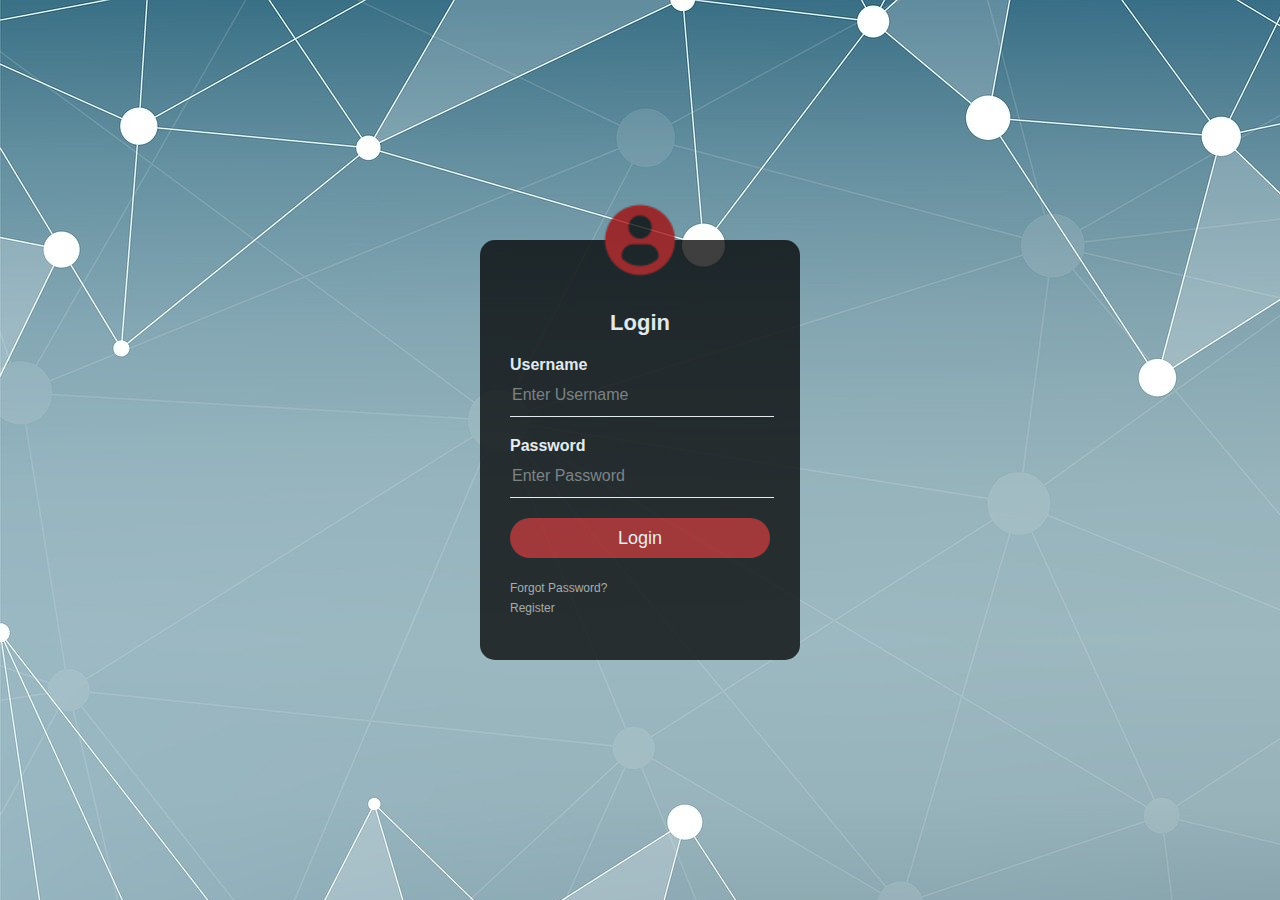
<file: Login/index.html>
<!DOCTYPE html>
<html>
    <head>
        <link rel="icon" href="[data-uri]"" type="image/png">
    
        <title> 
            Login Form 
            
        </title>
        <link rel="stylesheet" type="text/css" href="index.css">
        
    <body>
        <div id="overlay"> </div>
        
        <div class = "loginbox">
            <img src="Assets\avatar.png" alt="avatar" class="avatar">
            <h1>Login</h1>
            <form>  
                <p>Username</p>
                <input type="text" name="" placeholder="Enter Username">

                <p>Password</p>
                <input type="password" name="" placeholder="Enter Password">
                
                <a href="home.html">
                    <input type="button" name="" value="Login"  >
                </a>
                <a href="forgot_pass.html">Forgot Password?</a><br>
                <a href="register.html">Register</a>
            </form>

        </div>
    </body>
</html>
</file>
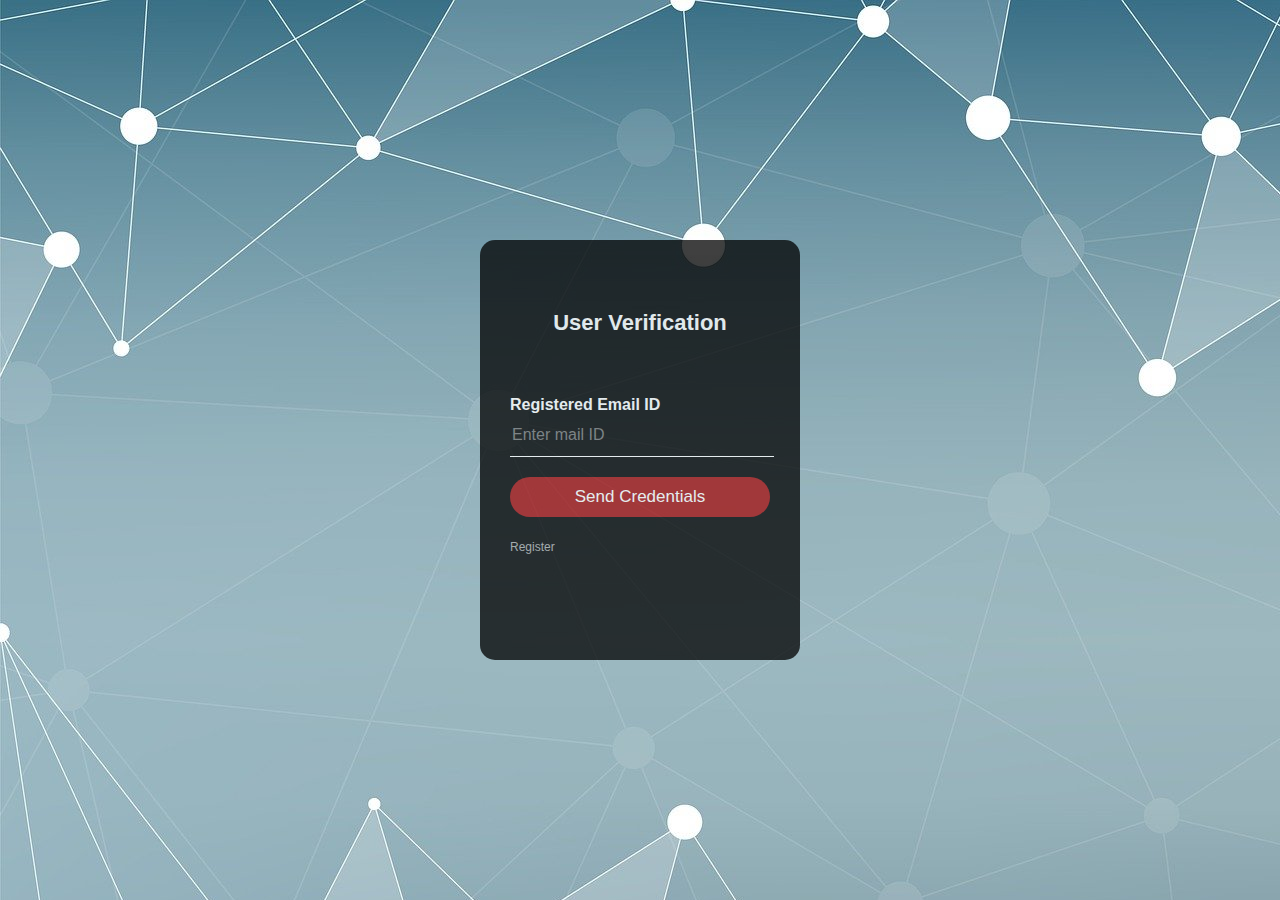
<file: Login/forgot_pass.html>
<!DOCTYPE html>
<html>
    <head>
        <link rel="icon" href="[data-uri]"" type="image/png">
        <title> 
            User Verification
            
        </title>
        <link rel="stylesheet" type="text/css" href="forgot_pass.css">
    </head>
    
    <body>
        <div id="overlay"> </div>
        
        <div class = "verifybox">
            <h1>User Verification</h1>
            <form>
                <p>Registered Email ID</p>
                <input type="text" name="" placeholder="Enter mail ID">
                
                <input type="submit" name="" value="Send Credentials" id="sendCreds">
                <a href="register.html">Register</a>
            </form>

        </div>
    </body>
</html>
</file>
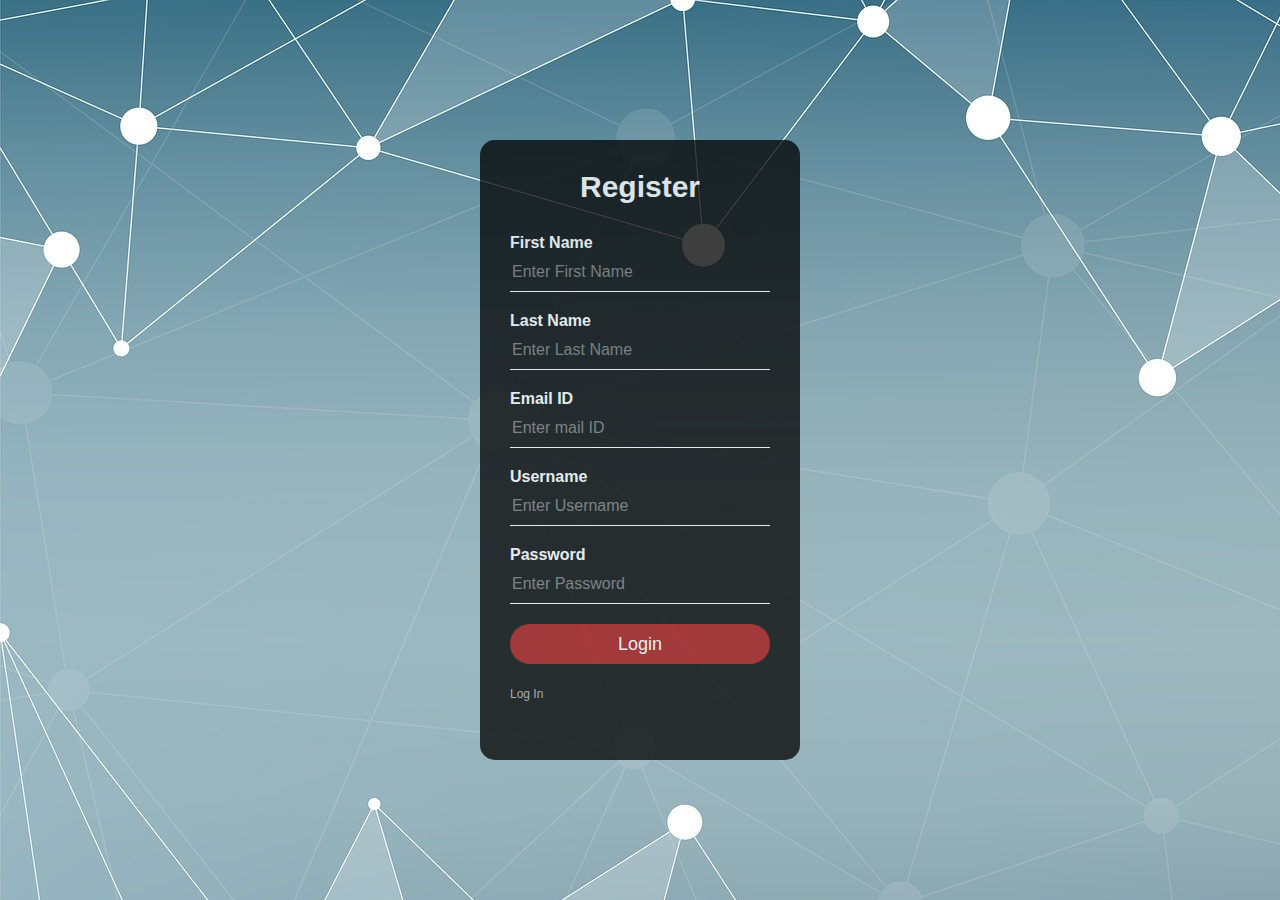
<file: Login/register.html>
<html>
    <head>
        <link rel="icon" href="[data-uri]"" type="image/png">
        <title> 
            Register
        </title>
        <link rel="stylesheet" type="text/css" href="register.css">
    </head>
    
    <body>
        
        <div class = "regBox">
           <!-- <img src="Assets\avatar.png" alt="avatar" class="avatar">-->
            <h1>Register</h1>
            <form>
                <p>First Name</p>
                <input type="text" name="" placeholder="Enter First Name">
                <p>Last Name</p>
                <input type="text" name="" placeholder="Enter Last Name">
                <p>Email ID</p>
                <input type="text" name="" placeholder="Enter mail ID">
                <p>Username</p>
                <input type="text" name="" placeholder="Enter Username">
                <p>Password</p>
                <input type="password" name="" placeholder="Enter Password">
                <input type="submit" name="" value="Login">

                <a href="index.html">Log In</a><br>
            </form>

        </div>
    </body>
</html>
</file>
<file: Login/index.css>
body{
    margin: 0;
    padding: 0;
    background: url("Assets/bg2.jpg");
    font-family: sans-serif;
}

#overlay{
    position: fixed; /* Sit on top of the page content */
    display: none; /* Hidden by default */
    width: 100%; /* Full width (cover the whole page) */
    height: 100%; /* Full height (cover the whole page) */
    top: 0;
    left: 0;
    right: 0;
    bottom: 0;
    background-color: rgba(0,0,0,0.5); /* Black background with opacity */
    z-index: 2; /* Specify a stack order in case you're using a different order for other elements */
    cursor: pointer; /* Add a pointer on hover */
}

body div{
    border-radius: 15px;
    opacity: 0.75;
}

.loginbox{
    width: 320px;
    height: 420px;
    background: #000;
    color: #fff;
    top: 50%;
    left: 50%;
    position: absolute;
    transform: translate(-50%, -50%);
    box-sizing: border-box;
    padding: 70px 30px;
}

.avatar{
    width: 100px;
    height: 100px;
    border-radius: 50%;
    position: absolute;
    top: -50px;
    left: calc(50% - 50px);
}

h1{
    margin: 0;
    padding: 0 0 20px;
    text-align: center;
    font-size: 22px;
}

.loginbox p{
    margin: 0;
    padding: 0;
    font-weight: bold;
}

.loginbox input{
    width: 100%;
    margin-bottom: 20px;
}

.loginbox input[type="text"], input[type="password"]{
    border: none;
    border-bottom: 1px solid #fff;
    background: transparent;
    outline: none;
    height: 40px;
    color: #fff;
    font-size: 16px;
}

.loginbox input[type="button"]{
    border: none;
    outline: none;
    height: 40px;
    background: #a50f0f;
    color: #fff;
    font-size: 18px;
    border-radius: 20px;
}

.loginbox input[type="button"]:hover {
    cursor: pointer;
    background: #8B210B;
    color: #000;
}

.loginbox a{
    text-decoration: none;
    font-size: 12px;
    line-height: 20px;
    color: darkgrey;
}

.loginbox a:hover{
    columns: #ffc107;
}
</file>
<file: Login/forgot_pass.css>
body{
    margin: 0;
    padding: 0;
    background: url("Assets/bg2.jpg");
    font-family: sans-serif;
}

#overlay{
    position: fixed; /* Sit on top of the page content */
    display: none; /* Hidden by default */
    width: 100%; /* Full width (cover the whole page) */
    height: 100%; /* Full height (cover the whole page) */
    top: 0;
    left: 0;
    right: 0;
    bottom: 0;
    background-color: rgba(0,0,0,0.5); /* Black background with opacity */
    z-index: 2; /* Specify a stack order in case you're using a different order for other elements */
    cursor: pointer; /* Add a pointer on hover */
}

body div{
    border-radius: 15px;
    opacity: 0.75;
}

.verifybox{
    width: 320px;
    height: 420px;
    background: #000;
    color: #fff;
    top: 50%;
    left: 50%;
    position: absolute;
    transform: translate(-50%, -50%);
    box-sizing: border-box;
    padding: 70px 30px;
}

#sendCreds{
    font-size: 17px;
}

h1{
    margin: 0;
    padding: 0 0 60px;
    text-align: center;
    font-size: 22px;
}

.verifybox p{
    margin: 0;
    padding: 0;
    font-weight: bold;
}

.verifybox input{
    width: 100%;
    margin-bottom: 20px;
}

.verifybox input[type="text"], input[type="password"]{
    border: none;
    border-bottom: 1px solid #fff;
    background: transparent;
    outline: none;
    height: 40px;
    color: #fff;
    font-size: 16px;
}

.verifybox input[type="submit"]{
    border: none;
    outline: none;
    height: 40px;
    background: #a50f0f;
    color: #fff;
    font-size: 18px;
    border-radius: 20px;
}

.verifybox input[type="submit"]:hover {
    cursor: pointer;
    background: #8B210B;
    color: #000;
}

.verifybox a{
    text-decoration: none;
    font-size: 12px;
    line-height: 20px;
    color: darkgrey;
}

.verifybox a:hover{
    columns: #ffc107;
}
</file>
<file: Login/register.css>
body{
    margin: 0;
    padding: 0;
    background: url("Assets/bg2.jpg");
    font-family: sans-serif;
}

body div{
    border-radius: 15px;
    opacity: 0.75;
}

.regBox{
    width: 320px;
    height: 620px;
    background: #000;
    color: #fff;
    top: 50%;
    left: 50%;
    position: relative;
    transform: translate(-50%, -50%);
    box-sizing: border-box;
    padding: 40px 30px;
}

.avatar{
    width: 100px;
    height: 100px;
    border-radius: 50%;
    position: absolute;
    top: -50px;
    left: calc(50% - 50px);
}

h1{
    margin: -10px;
    padding: 0 0 40px;
    text-align: center;
    font-size: 30px;
}

.regBox p{
    margin: 0;
    padding: 0;
    font-weight: bold;
    position: relative;
}

.regBox input{
    width: 100%;
    margin-bottom: 20px;
}

.regBox input[type="text"], input[type="password"]{
    border: none;
    border-bottom: 1px solid #fff;
    background: transparent;
    outline: none;
    height: 40px;
    color: #fff;
    font-size: 16px;
}

.regBox input[type="submit"]{
    border: none;
    outline: none;
    height: 40px;
    background: #a50f0f;
    color: #fff;
    font-size: 18px;
    border-radius: 20px;
}

.regBox input[type="submit"]:hover {
    cursor: pointer;
    background: #8B210B;
    color: #000;
}

.regBox a{
    text-decoration: none;
    font-size: 12px;
    line-height: 20px;
    color: darkgrey;
    
}

.regBox a:hover{
    columns: #ffc107;
}
</file>
